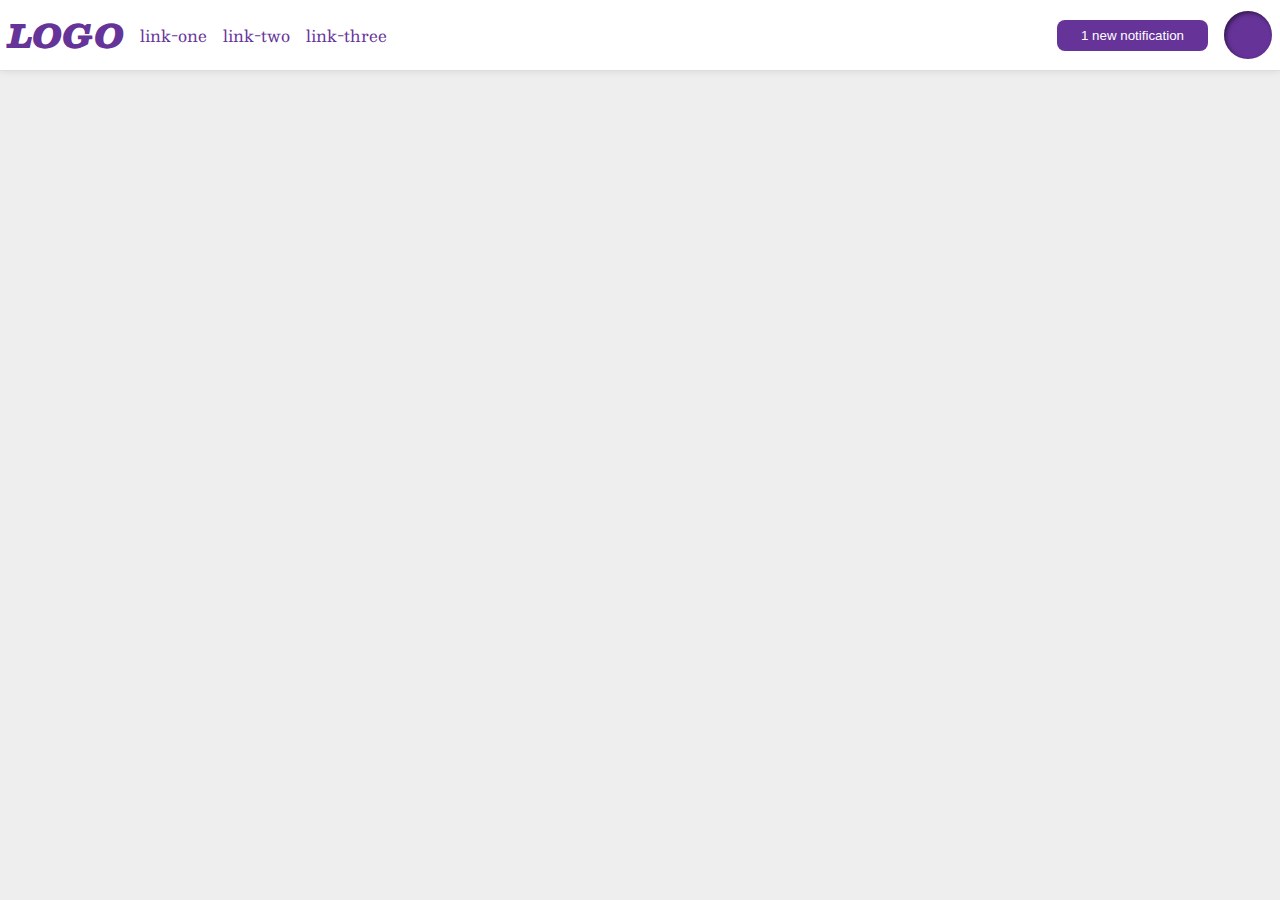
<file: flex/03-flex-header-2/index.html>
<!DOCTYPE html>
<html lang="en">
  <head>
    <meta charset="UTF-8">
    <meta http-equiv="X-UA-Compatible" content="IE=edge">
    <meta name="viewport" content="width=device-width, initial-scale=1.0">
    <title>Flex Header 2</title>
    <link rel="stylesheet" href="style.css">
  </head>
  <body>
    <div class="header">
      <div class="left-side">
      <div class="logo">
        LOGO
      </div>
      <ul class="links">
        <li><a href="google.com">link-one</a></li>
        <li><a href="google.com">link-two</a></li>
        <li><a href="google.com">link-three</a></li>
      </ul>
      </div>
      <div class="right-side">
      <button class="notifications">
        1 new notification
      </button>
      <div class="profile-image"></div>
      </div>
    </div>
  </body>
</html>
</file>
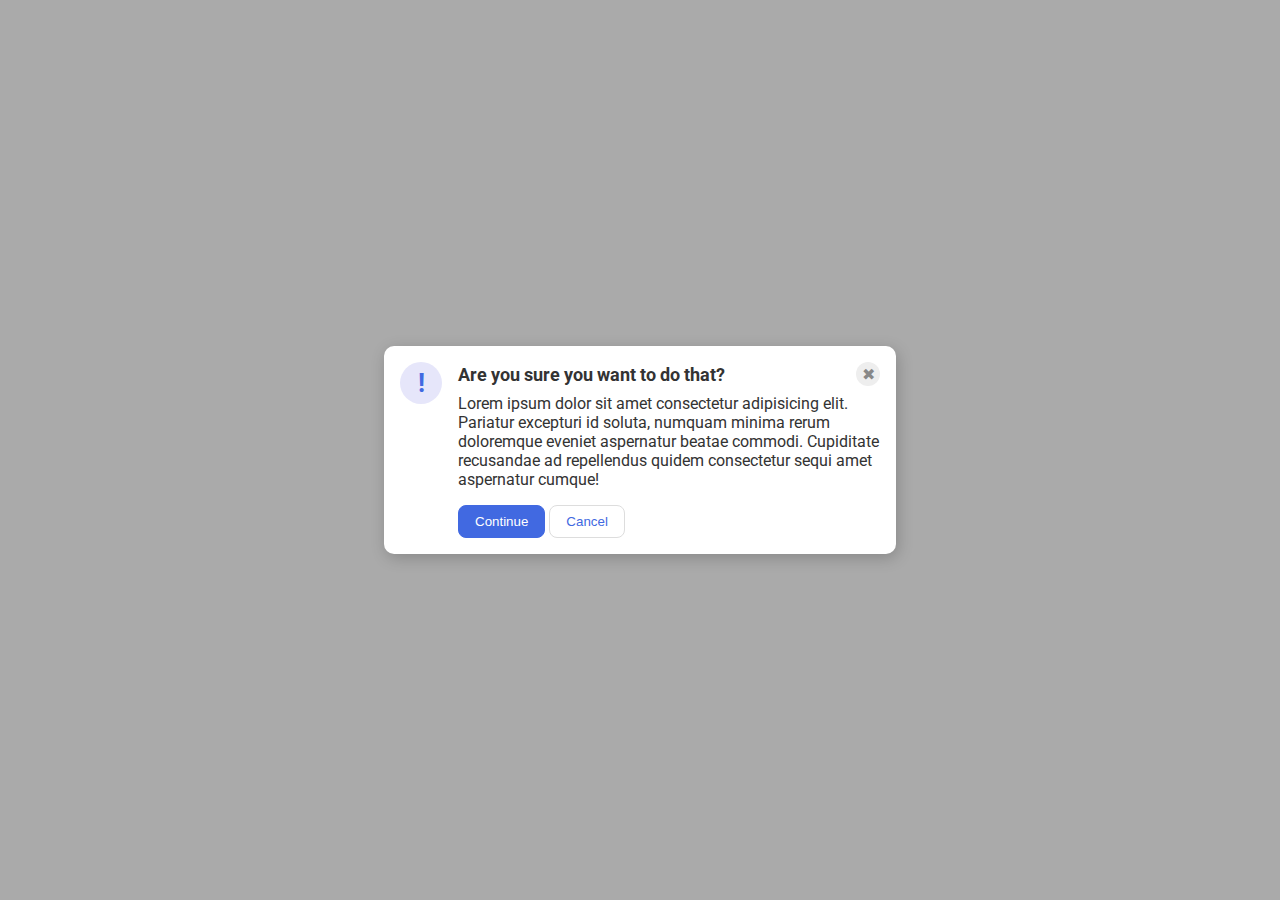
<file: flex/05-flex-modal/index.html>
<!DOCTYPE html>
<html lang="en">
  <head>
    <meta charset="UTF-8">
    <meta http-equiv="X-UA-Compatible" content="IE=edge">
    <meta name="viewport" content="width=device-width, initial-scale=1.0">
    <link rel="stylesheet" href="style.css">
    <title>Modal</title>
  </head>
  <body>
    <div class="modal">
      <div class="icon">!</div>
      <div class="container">
        <div class="header">Are you sure you want to do that?
          <div class="close-button">✖</div>
        </div>
        <div class="text">Lorem ipsum dolor sit amet consectetur adipisicing elit. Pariatur excepturi id soluta, numquam minima rerum doloremque eveniet aspernatur beatae commodi. Cupiditate recusandae ad repellendus quidem consectetur sequi amet aspernatur cumque!</div>
        <button class="continue">Continue</button>
        <button class="cancel">Cancel</button>
      </div>
    </div>
  </body>
</html>
</file>
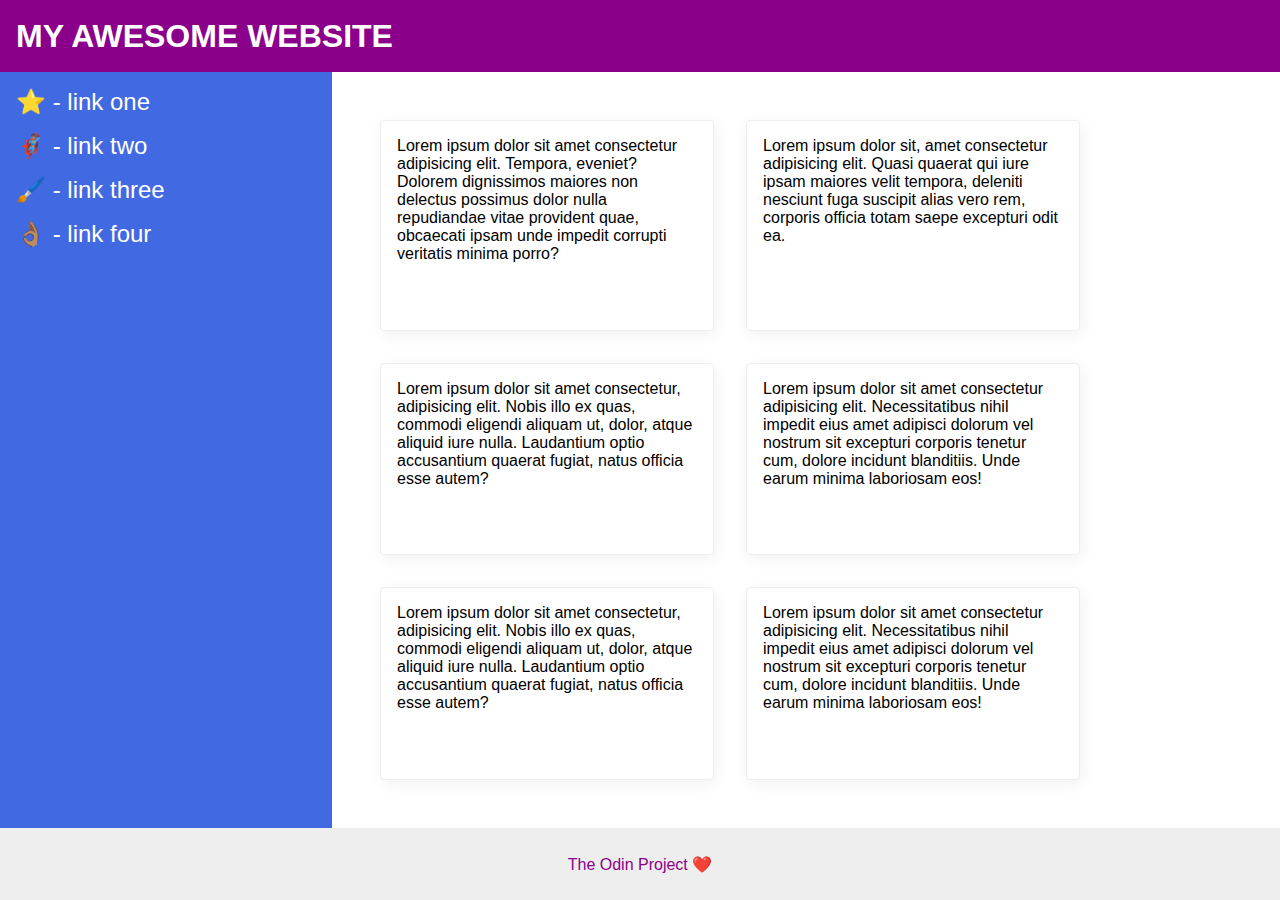
<file: flex/07-flex-layout-2/index.html>
<!DOCTYPE html>
<html lang="en">
  <head>
    <meta charset="UTF-8">
    <meta http-equiv="X-UA-Compatible" content="IE=edge">
    <meta name="viewport" content="width=device-width, initial-scale=1.0">
    <title>The Holy Grail</title>
    <link rel="stylesheet" href="style.css">
  </head>
  <body>
    <div class="header">
      MY AWESOME WEBSITE
    </div>

    <div class="container">
    <div class="sidebar">
      <ul>
        <li><a href="#">⭐ - link one</a></li>
        <li><a href="#">🦸🏽‍♂️ - link two</a></li>
        <li><a href="#">🖌️ - link three</a></li>
        <li><a href="#">👌🏽 - link four</a></li>
      </ul>
    </div>

    <div class="card-container">
    <div class="card">Lorem ipsum dolor sit amet consectetur adipisicing elit. Tempora, eveniet? Dolorem dignissimos maiores non delectus possimus dolor nulla repudiandae vitae provident quae, obcaecati ipsam unde impedit corrupti veritatis minima porro?</div>
    <div class="card">Lorem ipsum dolor sit, amet consectetur adipisicing elit. Quasi quaerat qui iure ipsam maiores velit tempora, deleniti nesciunt fuga suscipit alias vero rem, corporis officia totam saepe excepturi odit ea.</div>
    <div class="card">Lorem ipsum dolor sit amet consectetur, adipisicing elit. Nobis illo ex quas, commodi eligendi aliquam ut, dolor, atque aliquid iure nulla. Laudantium optio accusantium quaerat fugiat, natus officia esse autem?</div>
    <div class="card">Lorem ipsum dolor sit amet consectetur adipisicing elit. Necessitatibus nihil impedit eius amet adipisci dolorum vel nostrum sit excepturi corporis tenetur cum, dolore incidunt blanditiis. Unde earum minima laboriosam eos!</div>
    <div class="card">Lorem ipsum dolor sit amet consectetur, adipisicing elit. Nobis illo ex quas, commodi eligendi aliquam ut, dolor, atque aliquid iure nulla. Laudantium optio accusantium quaerat fugiat, natus officia esse autem?</div>
    <div class="card">Lorem ipsum dolor sit amet consectetur adipisicing elit. Necessitatibus nihil impedit eius amet adipisci dolorum vel nostrum sit excepturi corporis tenetur cum, dolore incidunt blanditiis. Unde earum minima laboriosam eos!</div>
    </div>
    </div>

    <div class="footer">
      The Odin Project ❤️
    </div>
  </body>
</html>
</file>
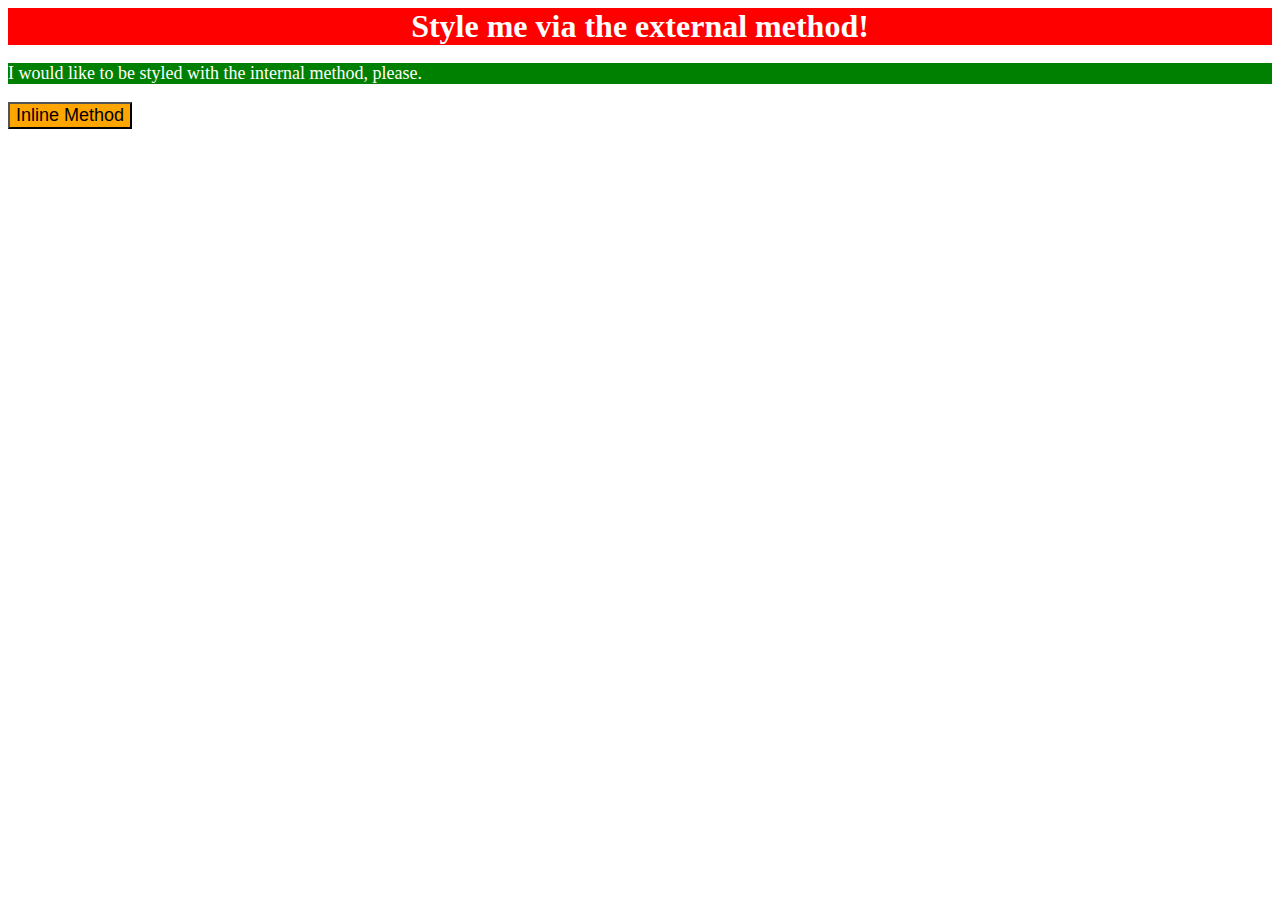
<file: foundations/01-css-methods/index.html>
<!DOCTYPE html>
<html lang="en">
  <head>
    <meta charset="UTF-8">
    <meta http-equiv="X-UA-Compatible" content="IE=edge">
    <meta name="viewport" content="width=device-width, initial-scale=1.0">
    <link rel="stylesheet" href="styles.css">
    <style>
      p {
        background-color: green;
        color: white;
        font-size: 18px;
      }
    </style>
    <title>Methods for Adding CSS</title>
  </head>
  <body>
    <div>Style me via the external method!</div>
    <p>I would like to be styled with the internal method, please.</p>
    <button style="background-color: orange;font-size: 18px;">Inline Method</button>
  </body>
</html>
</file>
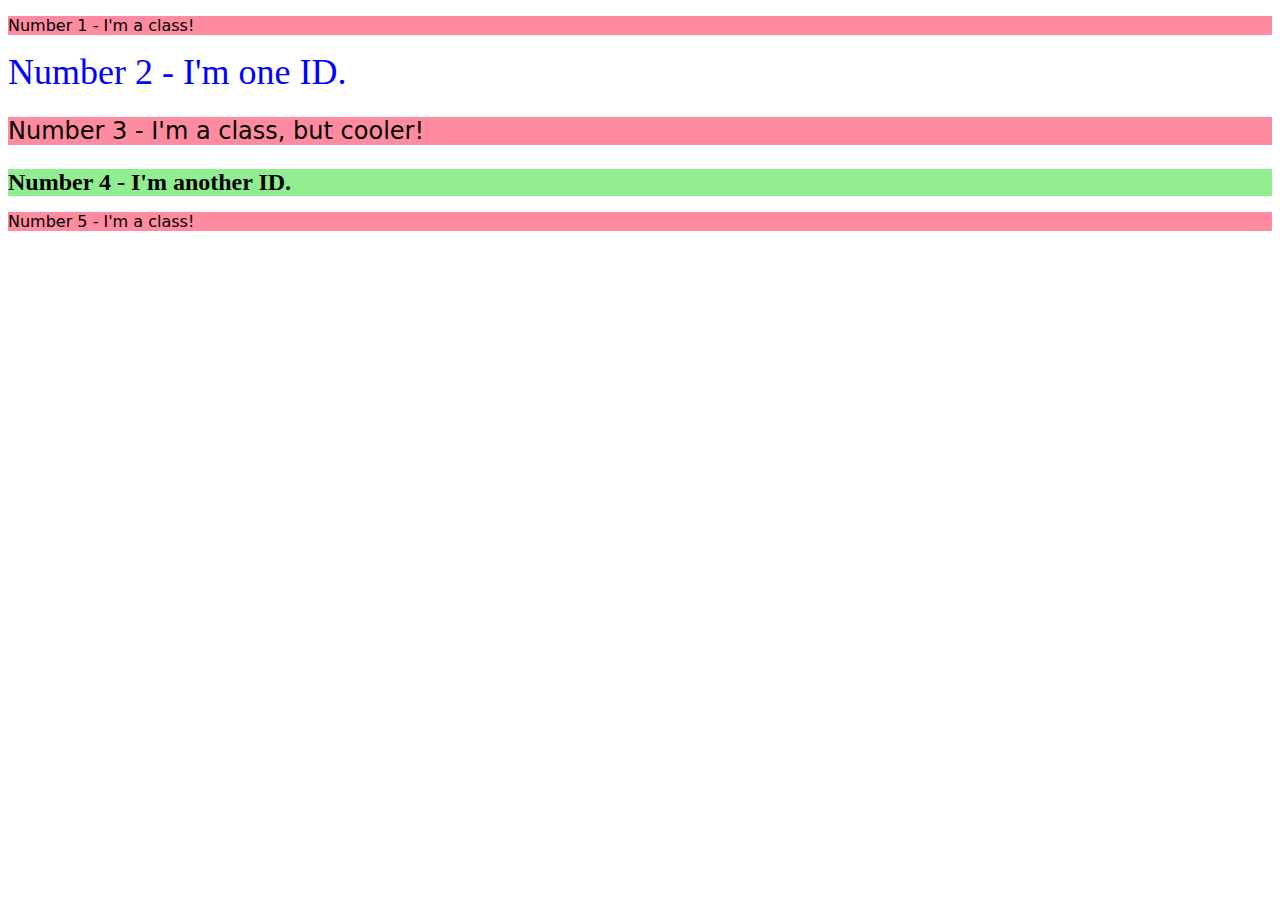
<file: foundations/02-class-id-selectors/index.html>
<!DOCTYPE html>
<html lang="en">
  <head>
    <meta charset="UTF-8">
    <meta http-equiv="X-UA-Compatible" content="IE=edge">
    <meta name="viewport" content="width=device-width, initial-scale=1.0">
    <title>Class and ID Selectors</title>
    <link rel="stylesheet" href="style.css">
  </head>
  <body>
    <p class="main">Number 1 - I'm a class!</p>
    <div id="id-attribute">Number 2 - I'm one ID.</div>
    <p class="main cool">Number 3 - I'm a class, but cooler!</p>
    <div id="div" class="cool">Number 4 - I'm another ID.</div>
    <p class="main">Number 5 - I'm a class!</p>
  </body>
</html>
</file>
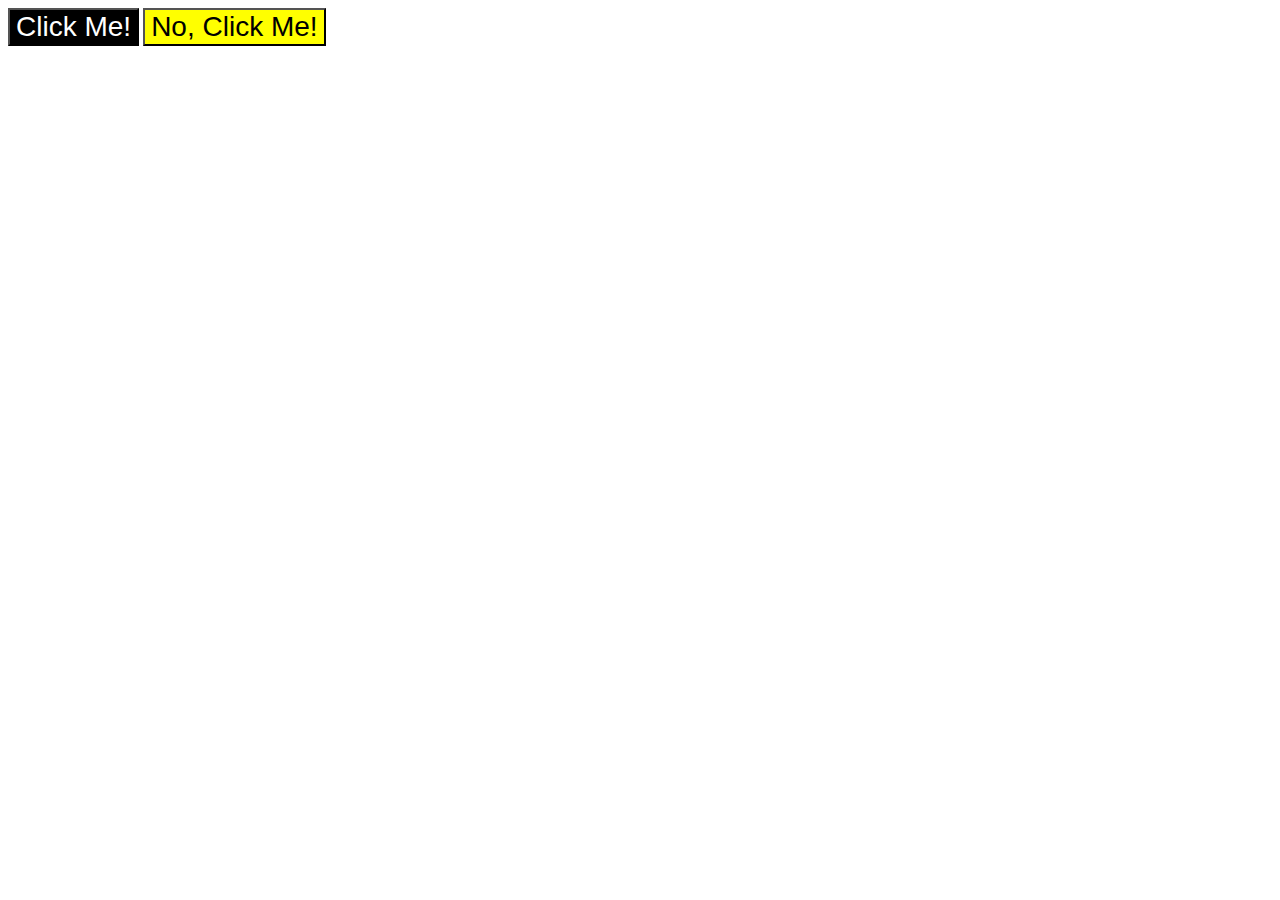
<file: foundations/03-grouping-selectors/index.html>
<!DOCTYPE html>
<html lang="en">
  <head>
    <meta charset="UTF-8">
    <meta http-equiv="X-UA-Compatible" content="IE=edge">
    <meta name="viewport" content="width=device-width, initial-scale=1.0">
    <title>Grouping Selectors</title>
    <link rel="stylesheet" href="style.css">
  </head>
  <body>
    <button class="click-me">Click Me!</button>
    <button class="no-click-me">No, Click Me!</button>
  </body>
</html>
</file>
<file: flex/03-flex-header-2/style.css>
/* this is some magical font-importing.  
you'll learn about it later. */
@import url('https://fonts.googleapis.com/css2?family=Besley:ital,wght@0,400;1,900&display=swap');

body {
  margin: 0;
  background: #eee;
  font-family: Besley, serif;
}

.header {
  background: white;
  border-bottom: 1px solid #ddd;
  box-shadow: 0 0 8px rgba(0,0,0,.1);
  display: flex;
  justify-content: space-between;
  padding: 8px;
}

.profile-image {
  background: rebeccapurple;
  box-shadow: inset 2px 2px 4px rgba(0,0,0,.5);
  border-radius: 50%;
  width: 48px;
  height: 48px;
}

.logo {
  color: rebeccapurple;
  font-size: 32px;
  font-weight: 900;
  font-style: italic;
}

button {
  border: none;
  border-radius: 8px;
  background: rebeccapurple;
  color: white;
  padding: 8px 24px;
}

a {
  /* this removes the line under our links */
  text-decoration: none;
  color: rebeccapurple;
}

ul {
  list-style-type: none;
  display: flex;
  gap: 16px;
  margin: 0;
  padding: 0;
}

.left-side, .right-side {
  display: flex;
  align-items: center;
  gap: 16px;
}
</file>
<file: flex/05-flex-modal/style.css>
@import url('https://fonts.googleapis.com/css2?family=Roboto:wght@400;700&display=swap');

html, body {
  height: 100%;
}

body {
  font-family: Roboto, sans-serif;
  margin: 0;
  background: #aaa;
  color: #333;
  /* I'll give you this one for free lol */
  display: flex;
  align-items: center;
  justify-content: center;
}
.modal {
  background: white;
  width: 480px;
  border-radius: 10px;
  box-shadow: 2px 4px 16px rgba(0,0,0,.2);
  display: flex;
  gap: 16px;
  padding: 16px;
}

.icon {
  color: royalblue;
  font-size: 26px;
  font-weight: 700;
  background: lavender;
  width: 42px;
  height: 42px;
  border-radius: 50%;
  display: flex;
  align-items: center;
  justify-content: center;
  flex-shrink: 0;
}

.close-button {
  background: #eee;
  border-radius: 50%;
  color: #888;
  font-weight: 400;
  font-size: 16px;
  height: 24px;
  width: 24px;
  display: flex;
  align-items: center;
  justify-content: center;
}

button {
  padding: 8px 16px;
  border-radius: 8px;
}

button.continue {
  background: royalblue;
  border: 1px solid royalblue;
  color: white;
}

button.cancel {
  background: white;
  border: 1px solid #ddd;
  color: royalblue;
}

.header {
  display: flex;
  align-items: center;
  justify-content: space-between;
  font-size: 18px;
  font-weight: 700;
  margin-bottom: 8px;
}

.text {
  margin-bottom: 16px;
}
</file>
<file: flex/07-flex-layout-2/style.css>
body {
  font-family: -apple-system, BlinkMacSystemFont, 'Segoe UI', Roboto, Oxygen, Ubuntu, Cantarell, 'Open Sans', 'Helvetica Neue', sans-serif;
  margin: 0;
  min-height: 100vh;
  display: flex;
  flex-direction: column;
}



.header {
  height: 72px;
  background: darkmagenta;
  color: white;
  display: flex;
  align-items: center;
  font-size: 32px;
  font-weight: 900;
  padding: 0 16px;
}

.footer {
  height: 72px;
  background: #eee;
  color: darkmagenta;
  display: flex;
  justify-content: center;
  align-items: center;
}

.sidebar {
  width: 300px;
  background: royalblue;
  flex-shrink: 0;
  padding: 16px;
}

.card {
  border: 1px solid #eee;
  box-shadow: 2px 4px 16px rgba(0,0,0,.06);
  border-radius: 4px;
  padding: 16px;
  margin: 16px;
  width: 300px;
}

.container {
  display: flex;
  flex: 1;
}

.card-container {
  display: flex;
  flex-wrap: wrap;
  padding: 32px;
}

ul {
  list-style-type: none;
  margin: 0;
  padding: 0;
}

li {
  margin-bottom: 16px;
}

a {
  font-size: 24px;
  color: white;
  text-decoration: none;
}
</file>
<file: foundations/01-css-methods/styles.css>
div {
    background-color: red;
    color: white;
    font-size: 32px;
    text-align: center;
    font-weight: bold;
}
</file>
<file: foundations/02-class-id-selectors/style.css>
.main {
    background-color: #FF8BA0;
    font-family: "Verdana", "DejaVu Sans", sans-serif;
}

#id-attribute {
    color: blue;
    font-size: 36px;
}

.cool {
    font-size: 24px;
}

#div {
    background-color: #90EE90;
    font-weight: bold;
}
</file>
<file: foundations/03-grouping-selectors/style.css>
.click-me {
    background-color: black;
    color: white;
}

.no-click-me {
    background-color: yellow;
}

.click-me, .no-click-me {
    font-size: 28px;
    font-family: "Helvetica", "Times New Roman", sans-serif;
}
</file>
